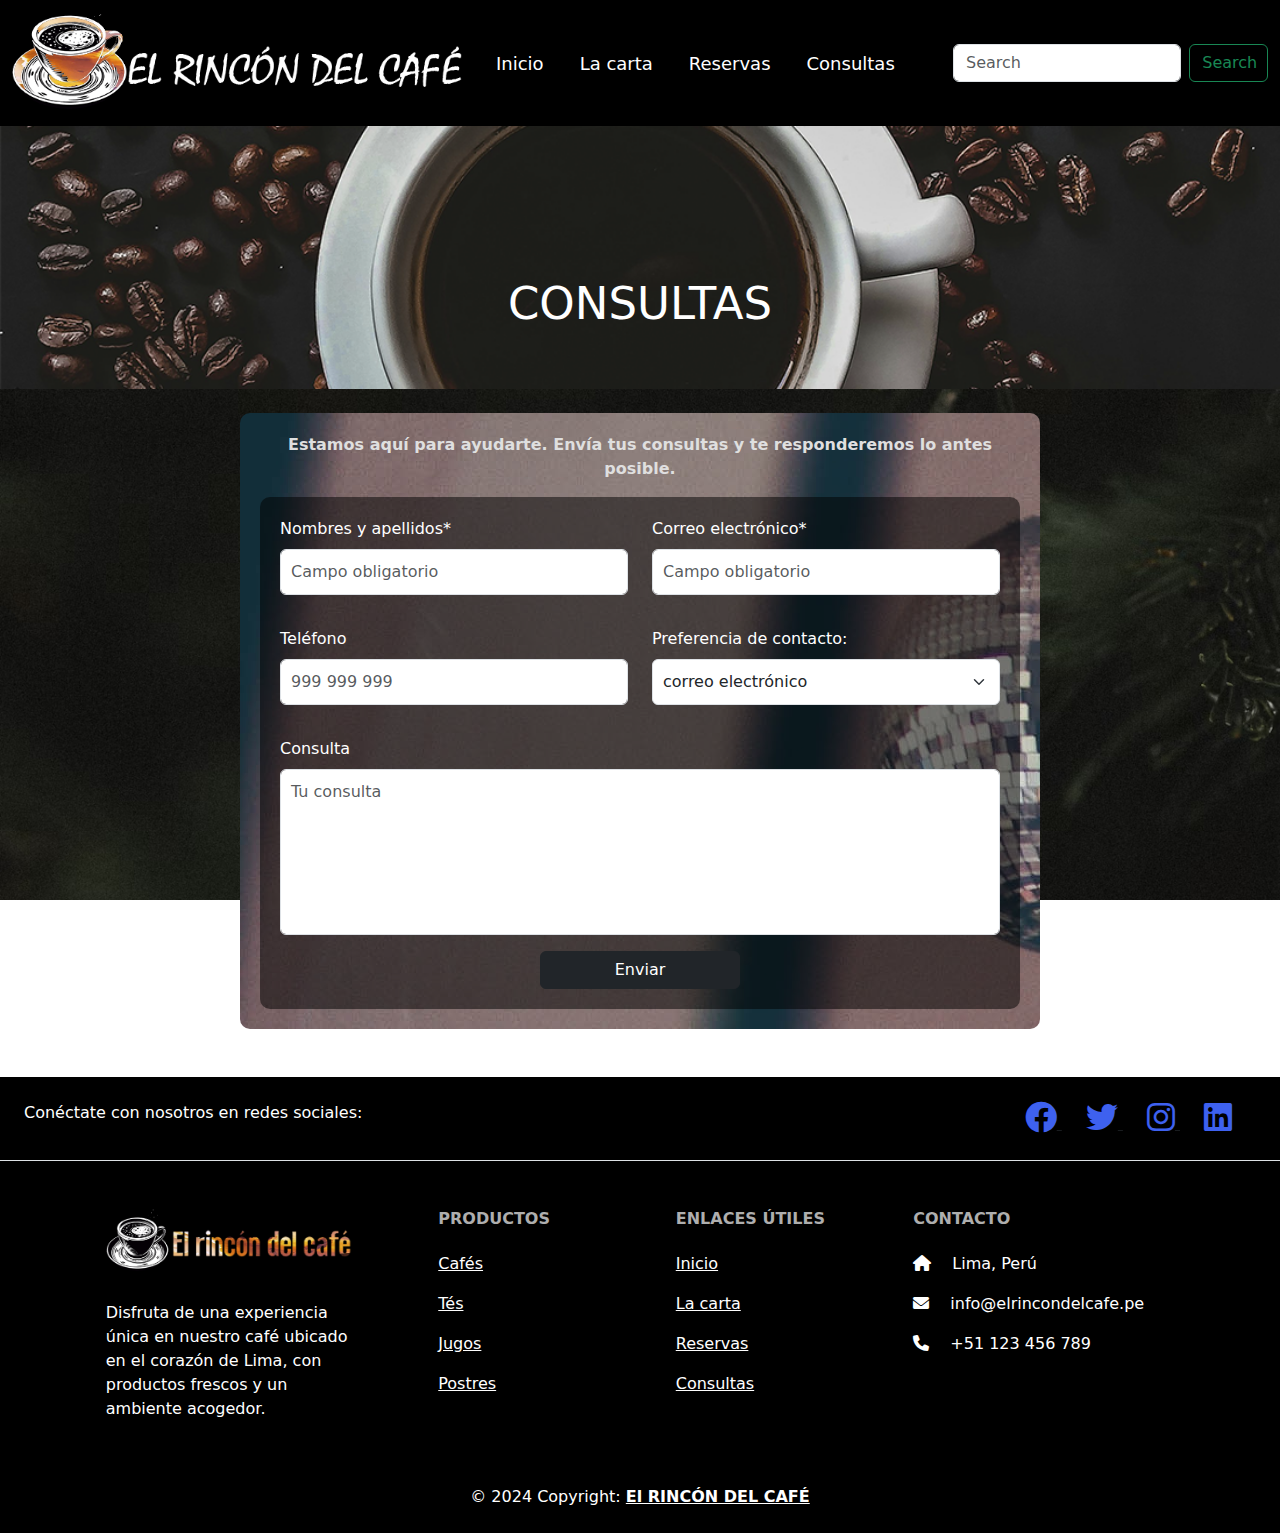
<file: consultas.html>
<!DOCTYPE html>
<html lang="es">
<head>
    <meta charset="UTF-8">
    <meta name="viewport" content="width=device-width, initial-scale=1.0">
    <link rel="icon" href="./img/favicon.webp" type="image/webp">
    <link rel="stylesheet" href="main.css">
    <link href="https://cdn.jsdelivr.net/npm/bootstrap@5.3.3/dist/css/bootstrap.min.css" rel="stylesheet" integrity="sha384-QWTKZyjpPEjISv5WaRU9OFeRpok6YctnYmDr5pNlyT2bRjXh0JMhjY6hW+ALEwIH" crossorigin="anonymous">
    <link rel="stylesheet" href="https://cdnjs.cloudflare.com/ajax/libs/font-awesome/6.0.0-beta3/css/all.min.css">
    <title>CONSULTAS</title>
</head>
<body>
    <!-- Menu de navegacion -->
    <header class="fondo-nav sticky-top">
        <nav class="navbar navbar-expand-lg fondito">
          <div class="container-fluid">
            <a class="navbar-brand" href="index.html">
              <img src="img/logo.png" alt="logo">
            </a>
            <button class="navbar-toggler" type="button" data-bs-toggle="collapse" data-bs-target="#navbarSupportedContent" aria-controls="navbarSupportedContent" aria-expanded="false" aria-label="Toggle navigation">
              <span class="navbar-toggler-icon"></span>
            </button>
            <div class="collapse navbar-collapse" id="navbarSupportedContent">
              <ul class="navbar-nav me-auto mb-2 mb-lg-0">
                <li class="nav-item ">
                  <a class="nav-link " aria-current="page" href="index.html">Inicio</a>
                </li>
                <li class="nav-item">
                  <a class="nav-link" href="la-carta.html">La carta</a>
                </li>
                <li class="nav-item">
                  <a class="nav-link" href="reservas.html">Reservas</a>
                </li>
                <li class="nav-item">
                  <a class="nav-link" href="consultas.html">Consultas</a>
                </li>
              </ul>
              <form class="d-flex" role="search">
                <input class="form-control me-2" type="search" placeholder="Search" aria-label="Search">
                <button class="btn btn-outline-success" type="submit">Search</button>
              </form>
            </div>
          </div>
        </nav>
      </header>
      <section id="carouselExampleCaptions" class="carousel slide mb-4">
        <div class="carousel-inner">
          <div class="carousel-item active">
            <img src="./img/h22.webp" class="d-block w-100" alt="Carrusel único">
            <div class="carousel-caption d-none d-md-block">
              <h2>CONSULTAS</h2>
            </div>
          </div>
        </div>
      </section>
      <section class="form-container">
        <p class="text-center"><strong>Estamos aquí para ayudarte. Envía tus consultas y te responderemos lo antes posible.</strong></p>
        <form class="reservation-form consultas-form">
            <div class="row mb-3">
                <div class="col-md-6">
                    <label for="nombres" class="form-label">Nombres y apellidos*</label>
                    <input id="nombres" type="text" class="form-control" placeholder="Campo obligatorio" required>
                </div>
                <div class="col-md-6">
                    <label for="email" class="form-label">Correo electrónico*</label>
                    <input id="email" type="email" class="form-control" placeholder="Campo obligatorio" required>
                </div>
            </div>
            <div class="row mb-3">
                <div class="col-md-6">
                    <label for="telefono" class="form-label">Teléfono</label>
                    <input id="telefono" type="tel" class="form-control" placeholder="999 999 999">
                </div>
                <div class="col-md-6">
                    <label for="contacto" class="form-label">Preferencia de contacto:</label>
                    <select id="contacto" class="form-select">
                        <option value="email">correo electrónico</option>
                        <option value="telefono">teléfono</option>
                    </select>
                </div>
            </div>
            <div class="mb-3">
                <label for="consulta" class="form-label">Consulta</label>
                <textarea id="consulta" class="form-control" rows="6" placeholder="Tu consulta"></textarea>
            </div>
            <div class="text-center">
                <button type="submit" class="btn btn-dark">Enviar</button>
            </div>
        </form>
    </section>
    
    
    
    <br>
    <br>
<!-- Footer -->
<footer class="text-center text-lg-start text-muted fondo-footer ">
    <!-- Section: Social media -->
    <section class="d-flex justify-content-center justify-content-lg-between p-4 border-bottom color-arriba-footer">
      <!-- Left -->
      <div class="me-5 d-none d-lg-block ">
        <span>Conéctate con nosotros en redes sociales:</span>
      </div>
      <!-- Left -->
  
      <!-- Right -->
      <div class="color-redes">
        <a href="" class="me-4 text-reset facebook">
          <i class="fab fa-facebook fa-2x"></i>
        </a>
        <a href="" class="me-4 text-reset">
          <i class="fab fa-twitter fa-2x"></i>
        </a>
        <a href="" class="me-4 text-reset">
          <i class="fab fa-instagram fa-2x"></i>
        </a>
        <a href="" class="me-4 text-reset">
          <i class="fab fa-linkedin fa-2x"></i>
        </a>
      </div>
      <!-- Right -->
    </section>
    <!-- Section: Social media -->
  
    <!-- Section: Links  -->
    <section>
      <div class="container text-center text-md-start mt-5">
        <!-- Grid row -->
        <div class="row mt-3">
          <!-- Grid column -->
          <div class="col-md-3 col-lg-4 col-xl-3 mx-auto mb-4">
            <!-- Content -->
            <div class="text-uppercase fw-bold mb-4">
              <img class="me-3 w-100" src="img/titulo-logo.png" alt=""> 
            </div>
            <p>
              Disfruta de una experiencia única en nuestro café ubicado en el corazón de Lima, con productos frescos y un ambiente acogedor.
            </p>
          </div>
          <!-- Grid column -->
  
          <!-- Grid column -->
          <div class="col-md-2 col-lg-2 col-xl-2 mx-auto mb-4">
            <!-- Links -->
            <h6 class="text-uppercase fw-bold mb-4">
              Productos
            </h6>
            <p>
              <a href="la-carta.html" class="text-reset">Cafés</a>
            </p>
            <p>
              <a href="la-carta.html" class="text-reset">Tés</a>
            </p>
            <p>
              <a href="la-carta.html" class="text-reset">Jugos</a>
            </p>
            <p>
              <a href="la-carta.html" class="text-reset">Postres</a>
            </p>
          </div>
          <!-- Grid column -->
  
          <!-- Grid column -->
          <div class="col-md-3 col-lg-2 col-xl-2 mx-auto mb-4">
            <!-- Links -->
            <h6 class="text-uppercase fw-bold mb-4">
              Enlaces útiles
            </h6>
            <p>
              <a href="Inicio" class="text-reset">Inicio</a>
            </p>
            <p>
              <a href="la-carta.html" class="text-reset">La carta</a>
            </p>
            <p>
              <a href="reservas.html" class="text-reset">Reservas</a>
            </p>
            <p>
              <a href="consultas.html" class="text-reset">Consultas</a>
            </p>
          </div>
          <!-- Grid column -->
  
          <!-- Grid column -->
          <div class="col-md-4 col-lg-3 col-xl-3 mx-auto mb-md-0 mb-4">
            <!-- Links -->
            <h6 class="text-uppercase fw-bold mb-4">Contacto</h6>
            <p><i class="fas fa-home me-3"></i> Lima, Perú</p>
            <p><i class="fas fa-envelope me-3"></i> info@elrincondelcafe.pe</p>
            <p><i class="fas fa-phone me-3"></i> +51 123 456 789</p>
          </div>
          <!-- Grid column -->
        </div>
        <!-- Grid row -->
      </div>
    </section>
  
  
  
        <!-- Copyright -->
        <div class="text-center p-4 copy">
          © 2024 Copyright:
          <a class="text-reset fw-bold" href="https://mdbootstrap.com/">El RINCÓN DEL CAFÉ</a>
        </div>
        <!-- Copyright -->
      </footer>
      <!-- Footer -->
    <script src="https://cdn.jsdelivr.net/npm/bootstrap@5.3.3/dist/js/bootstrap.bundle.min.js" integrity="sha384-YvpcrYf0tY3lHB60NNkmXc5s9fDVZLESaAA55NDzOxhy9GkcIdslK1eN7N6jIeHz" crossorigin="anonymous"></script>
</body>
</html>
</file>
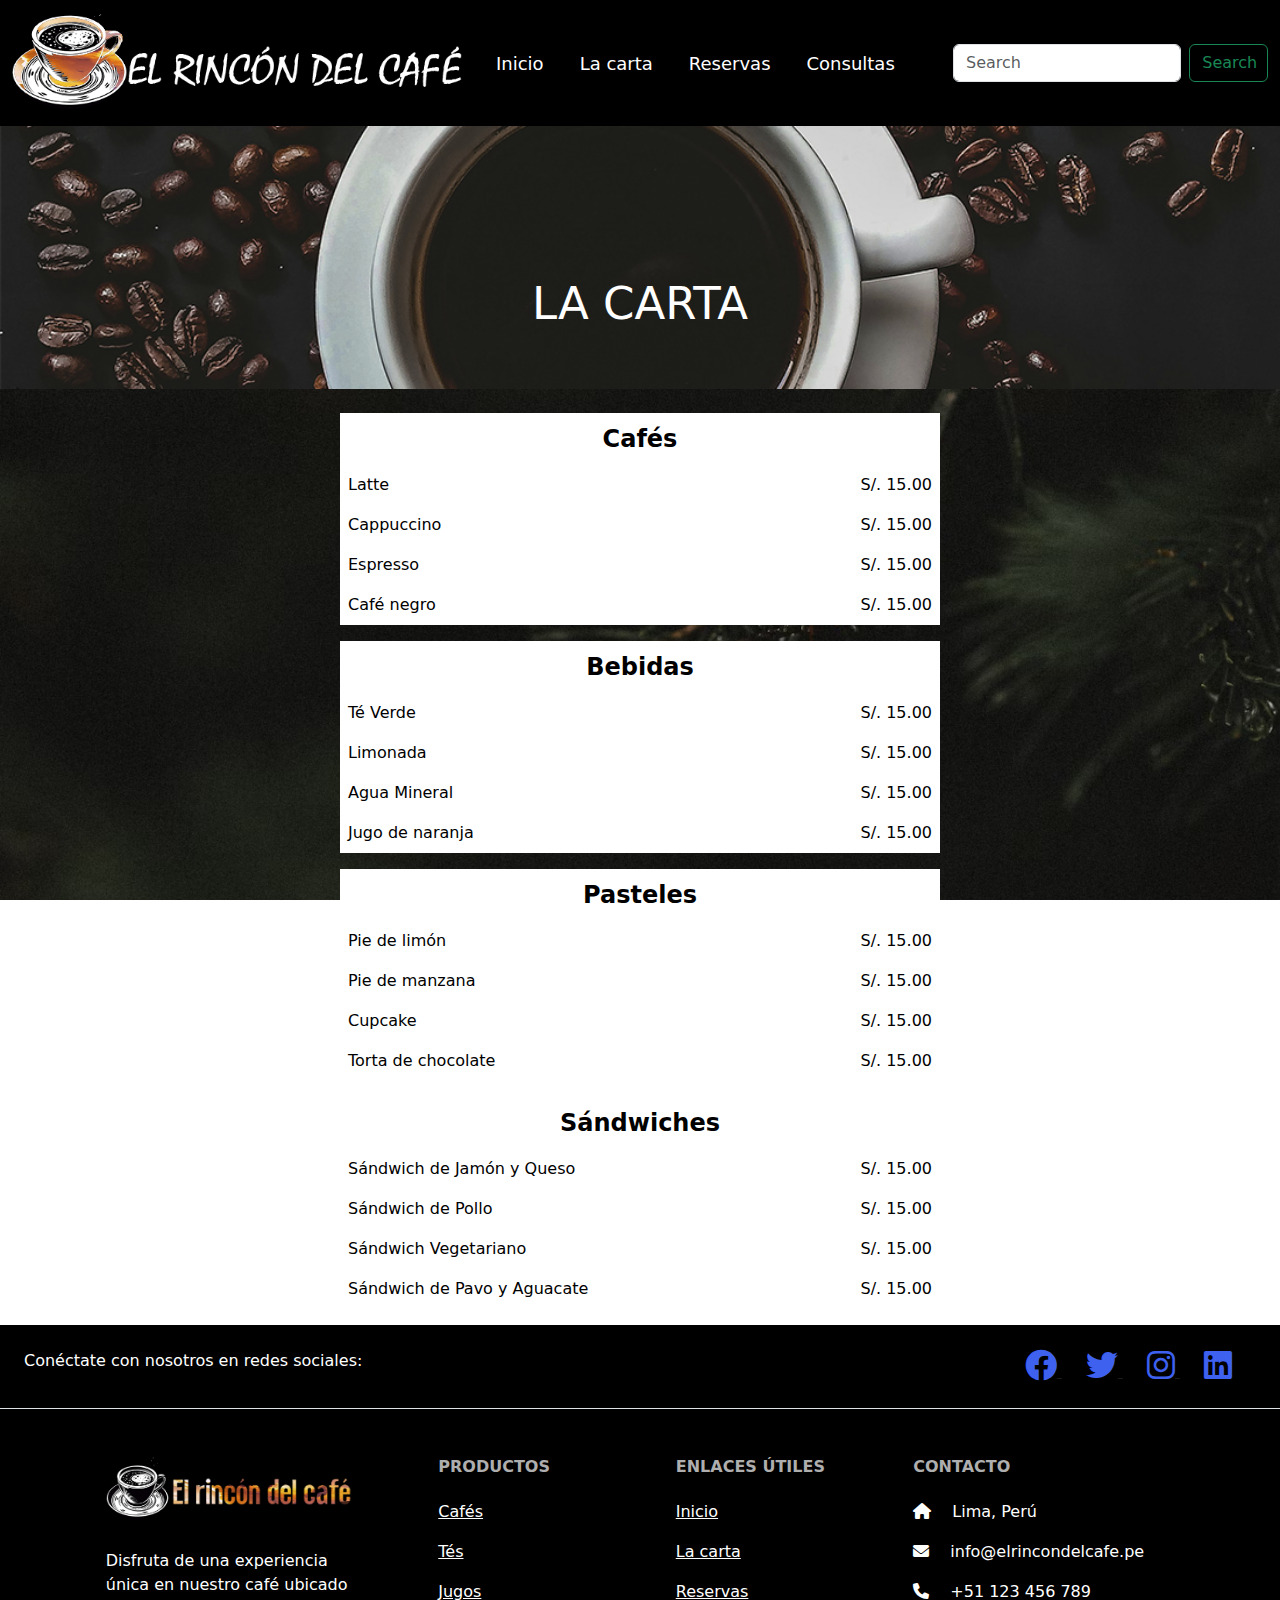
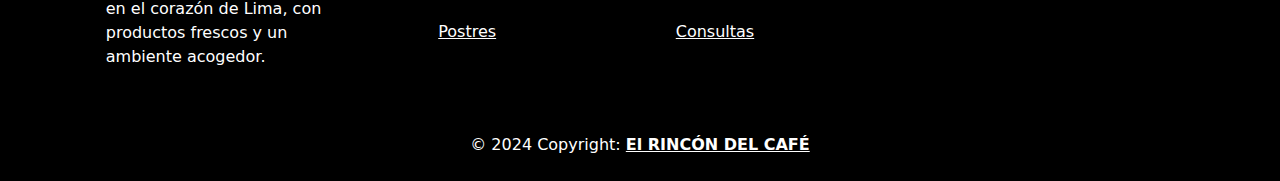
<file: la-carta.html>
<!DOCTYPE html>
<html lang="es">
<head>
    <meta charset="UTF-8">
    <meta name="viewport" content="width=device-width, initial-scale=1.0">
    <link rel="icon" href="./img/favicon.webp" type="image/webp">
    <link rel="stylesheet" href="main.css">
    <link href="https://cdn.jsdelivr.net/npm/bootstrap@5.3.3/dist/css/bootstrap.min.css" rel="stylesheet" integrity="sha384-QWTKZyjpPEjISv5WaRU9OFeRpok6YctnYmDr5pNlyT2bRjXh0JMhjY6hW+ALEwIH" crossorigin="anonymous">
    <link rel="stylesheet" href="https://cdnjs.cloudflare.com/ajax/libs/font-awesome/6.0.0-beta3/css/all.min.css">
    <title>LA CARTA</title>
</head>
<body>
    <!-- Menu de navegacion -->
    <header class="fondo-nav sticky-top">
        <nav class="navbar navbar-expand-lg fondito">
          <div class="container-fluid">
            <a class="navbar-brand" href="index.html">
              <img src="img/logo.png" alt="logo">
            </a>
            <button class="navbar-toggler" type="button" data-bs-toggle="collapse" data-bs-target="#navbarSupportedContent" aria-controls="navbarSupportedContent" aria-expanded="false" aria-label="Toggle navigation">
              <span class="navbar-toggler-icon"></span>
            </button>
            <div class="collapse navbar-collapse" id="navbarSupportedContent">
              <ul class="navbar-nav me-auto mb-2 mb-lg-0">
                <li class="nav-item ">
                  <a class="nav-link " aria-current="page" href="index.html">Inicio</a>
                </li>
                <li class="nav-item">
                  <a class="nav-link" href="la-carta.html">La carta</a>
                </li>
                <li class="nav-item">
                  <a class="nav-link" href="reservas.html">Reservas</a>
                </li>
                <li class="nav-item">
                  <a class="nav-link" href="consultas.html">Consultas</a>
                </li>
              </ul>
              <form class="d-flex" role="search">
                <input class="form-control me-2" type="search" placeholder="Search" aria-label="Search">
                <button class="btn btn-outline-success" type="submit">Search</button>
              </form>
            </div>
          </div>
        </nav>
      </header>
      <section id="carouselExampleCaptions" class="carousel slide mb-4">
        <div class="carousel-inner">
          <div class="carousel-item active">
            <img src="./img/h22.webp" class="d-block w-100" alt="Carrusel único">
            <div class="carousel-caption d-none d-md-block">
              <h2>LA CARTA</h2>
            </div>
          </div>
        </div>
      </section>
      <section>
        <!-- Tabla de Cafés -->
        <div class="table-responsive">
            <table class="table centered-table">
                <thead>
                    <tr class="header-row">
                        <th colspan="2" class="text-center">Cafés</th>
                    </tr>
                </thead>
                <tbody>
                    <tr class="even-row">
                        <td>Latte</td>
                        <td>S/. 15.00</td>
                    </tr>
                    <tr class="odd-row">
                        <td>Cappuccino</td>
                        <td>S/. 15.00</td>
                    </tr>
                    <tr class="even-row">
                        <td>Espresso</td>
                        <td>S/. 15.00</td>
                    </tr>
                    <tr class="odd-row">
                        <td>Café negro</td>
                        <td>S/. 15.00</td>
                    </tr>
                </tbody>
            </table>
        </div>
    
        <!-- Tabla de Bebidas -->
        <div class="table-responsive">
            <table class="table centered-table">
                <thead>
                    <tr class="header-row">
                        <th colspan="2" class="text-center">Bebidas</th>
                    </tr>
                </thead>
                <tbody>
                    <tr class="even-row">
                        <td>Té Verde</td>
                        <td>S/. 15.00</td>
                    </tr>
                    <tr class="odd-row">
                        <td>Limonada</td>
                        <td>S/. 15.00</td>
                    </tr>
                    <tr class="even-row">
                        <td>Agua Mineral</td>
                        <td>S/. 15.00</td>
                    </tr>
                    <tr class="odd-row">
                        <td>Jugo de naranja</td>
                        <td>S/. 15.00</td>
                    </tr>
                </tbody>
            </table>
        </div>
    
        <!-- Tabla de Pasteles -->
        <div class="table-responsive">
            <table class="table centered-table">
                <thead>
                    <tr class="header-row">
                        <th colspan="2" class="text-center">Pasteles</th>
                    </tr>
                </thead>
                <tbody>
                    <tr class="even-row">
                        <td>Pie de limón</td>
                        <td>S/. 15.00</td>
                    </tr>
                    <tr class="odd-row">
                        <td>Pie de manzana</td>
                        <td>S/. 15.00</td>
                    </tr>
                    <tr class="even-row">
                        <td>Cupcake</td>
                        <td>S/. 15.00</td>
                    </tr>
                    <tr class="odd-row">
                        <td>Torta de chocolate</td>
                        <td>S/. 15.00</td>
                    </tr>
                </tbody>
            </table>
        </div>
    
        <!-- Tabla de Sándwiches -->
        <div class="table-responsive">
            <table class="table centered-table">
                <thead>
                    <tr class="header-row">
                        <th colspan="2" class="text-center">Sándwiches</th>
                    </tr>
                </thead>
                <tbody>
                    <tr class="even-row">
                        <td>Sándwich de Jamón y Queso</td>
                        <td>S/. 15.00</td>
                    </tr>
                    <tr class="odd-row">
                        <td>Sándwich de Pollo</td>
                        <td>S/. 15.00</td>
                    </tr>
                    <tr class="even-row">
                        <td>Sándwich Vegetariano</td>
                        <td>S/. 15.00</td>
                    </tr>
                    <tr class="odd-row">
                        <td>Sándwich de Pavo y Aguacate</td>
                        <td>S/. 15.00</td>
                    </tr>
                </tbody>
            </table>
        </div>
    </section>       
<!-- Footer -->
<footer class="text-center text-lg-start text-muted fondo-footer ">
    <!-- Section: Social media -->
    <section class="d-flex justify-content-center justify-content-lg-between p-4 border-bottom color-arriba-footer">
      <!-- Left -->
      <div class="me-5 d-none d-lg-block ">
        <span>Conéctate con nosotros en redes sociales:</span>
      </div>
      <!-- Left -->
  
      <!-- Right -->
      <div class="color-redes">
        <a href="" class="me-4 text-reset facebook">
          <i class="fab fa-facebook fa-2x"></i>
        </a>
        <a href="" class="me-4 text-reset">
          <i class="fab fa-twitter fa-2x"></i>
        </a>
        <a href="" class="me-4 text-reset">
          <i class="fab fa-instagram fa-2x"></i>
        </a>
        <a href="" class="me-4 text-reset">
          <i class="fab fa-linkedin fa-2x"></i>
        </a>
      </div>
      <!-- Right -->
    </section>
    <!-- Section: Social media -->
  
    <!-- Section: Links  -->
    <section>
      <div class="container text-center text-md-start mt-5">
        <!-- Grid row -->
        <div class="row mt-3">
          <!-- Grid column -->
          <div class="col-md-3 col-lg-4 col-xl-3 mx-auto mb-4">
            <!-- Content -->
            <div class="text-uppercase fw-bold mb-4">
              <img class="me-3 w-100" src="img/titulo-logo.png" alt=""> 
            </div>
            <p>
              Disfruta de una experiencia única en nuestro café ubicado en el corazón de Lima, con productos frescos y un ambiente acogedor.
            </p>
          </div>
          <!-- Grid column -->
  
          <!-- Grid column -->
          <div class="col-md-2 col-lg-2 col-xl-2 mx-auto mb-4">
            <!-- Links -->
            <h6 class="text-uppercase fw-bold mb-4">
              Productos
            </h6>
            <p>
              <a href="la-carta.html" class="text-reset">Cafés</a>
            </p>
            <p>
              <a href="la-carta.html" class="text-reset">Tés</a>
            </p>
            <p>
              <a href="la-carta.html" class="text-reset">Jugos</a>
            </p>
            <p>
              <a href="la-carta.html" class="text-reset">Postres</a>
            </p>
          </div>
          <!-- Grid column -->
  
          <!-- Grid column -->
          <div class="col-md-3 col-lg-2 col-xl-2 mx-auto mb-4">
            <!-- Links -->
            <h6 class="text-uppercase fw-bold mb-4">
              Enlaces útiles
            </h6>
            <p>
              <a href="index.html" class="text-reset">Inicio</a>
            </p>
            <p>
              <a href="la-carta.html" class="text-reset">La carta</a>
            </p>
            <p>
              <a href="reservas.html" class="text-reset">Reservas</a>
            </p>
            <p>
              <a href="consultas" class="text-reset">Consultas</a>
            </p>
          </div>
          <!-- Grid column -->
  
          <!-- Grid column -->
          <div class="col-md-4 col-lg-3 col-xl-3 mx-auto mb-md-0 mb-4">
            <!-- Links -->
            <h6 class="text-uppercase fw-bold mb-4">Contacto</h6>
            <p><i class="fas fa-home me-3"></i> Lima, Perú</p>
            <p><i class="fas fa-envelope me-3"></i> info@elrincondelcafe.pe</p>
            <p><i class="fas fa-phone me-3"></i> +51 123 456 789</p>
          </div>
          <!-- Grid column -->
        </div>
        <!-- Grid row -->
      </div>
    </section>
  
  
  
        <!-- Copyright -->
        <div class="text-center p-4 copy">
          © 2024 Copyright:
          <a class="text-reset fw-bold" href="https://mdbootstrap.com/">El RINCÓN DEL CAFÉ</a>
        </div>
        <!-- Copyright -->
      </footer>
      <!-- Footer -->

      <script src="https://cdn.jsdelivr.net/npm/bootstrap@5.3.3/dist/js/bootstrap.bundle.min.js" integrity="sha384-YvpcrYf0tY3lHB60NNkmXc5s9fDVZLESaAA55NDzOxhy9GkcIdslK1eN7N6jIeHz" crossorigin="anonymous"></script>
</body>
</html>
</file>
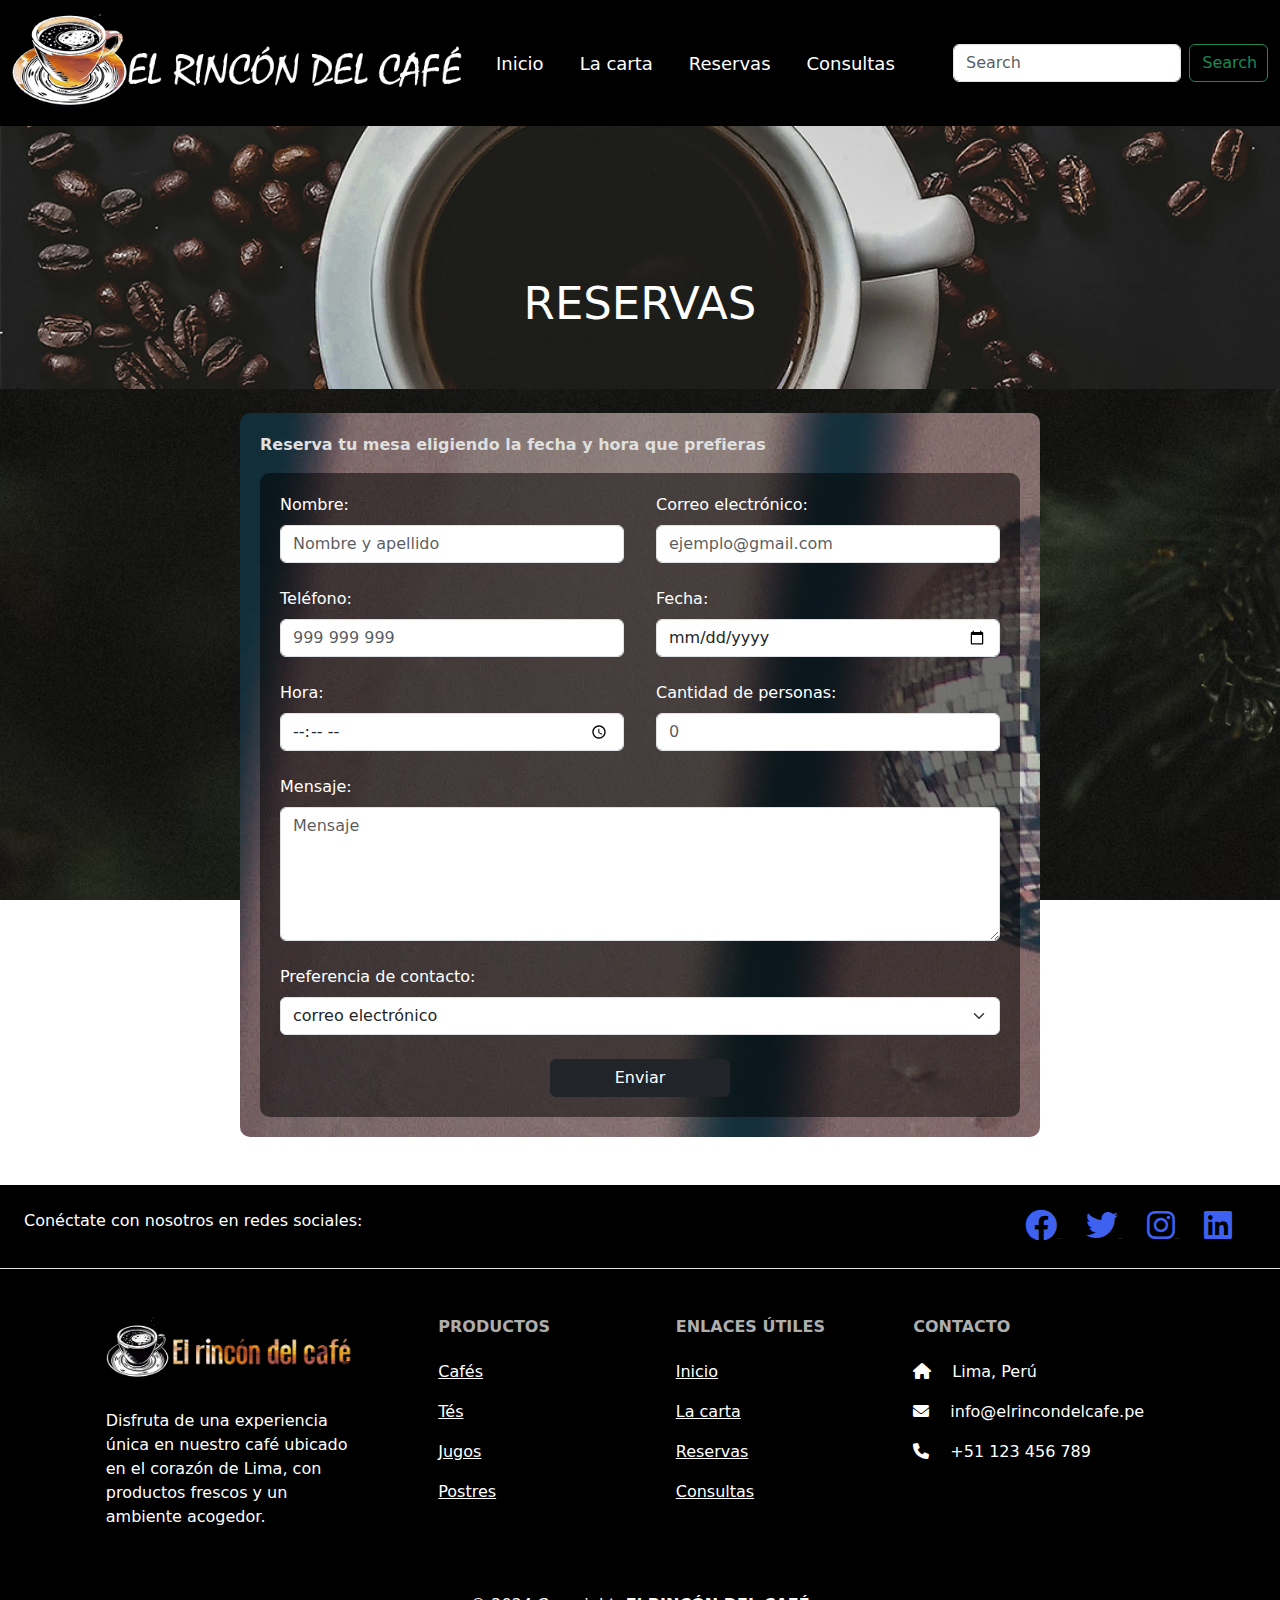
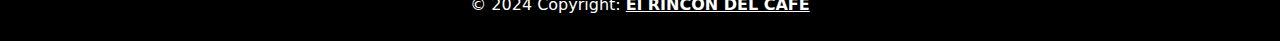
<file: reservas.html>
<!DOCTYPE html>
<html lang="es">
<head>
    <meta charset="UTF-8">
    <meta name="viewport" content="width=device-width, initial-scale=1.0">
    <link rel="icon" href="./img/favicon.webp" type="image/webp">
    <link rel="stylesheet" href="main.css">
    <link href="https://cdn.jsdelivr.net/npm/bootstrap@5.3.3/dist/css/bootstrap.min.css" rel="stylesheet" integrity="sha384-QWTKZyjpPEjISv5WaRU9OFeRpok6YctnYmDr5pNlyT2bRjXh0JMhjY6hW+ALEwIH" crossorigin="anonymous">
    <link rel="stylesheet" href="https://cdnjs.cloudflare.com/ajax/libs/font-awesome/6.0.0-beta3/css/all.min.css">
    <title>RESERVAS</title>
</head>
<body>
    <!-- Menu de navegacion -->
    <header class="fondo-nav sticky-top">
        <nav class="navbar navbar-expand-lg fondito">
          <div class="container-fluid">
            <a class="navbar-brand" href="index.html">
              <img src="img/logo.png" alt="logo">
            </a>
            <button class="navbar-toggler" type="button" data-bs-toggle="collapse" data-bs-target="#navbarSupportedContent" aria-controls="navbarSupportedContent" aria-expanded="false" aria-label="Toggle navigation">
              <span class="navbar-toggler-icon"></span>
            </button>
            <div class="collapse navbar-collapse" id="navbarSupportedContent">
              <ul class="navbar-nav me-auto mb-2 mb-lg-0">
                <li class="nav-item ">
                  <a class="nav-link " aria-current="page" href="index.html">Inicio</a>
                </li>
                <li class="nav-item">
                  <a class="nav-link" href="la-carta.html">La carta</a>
                </li>
                <li class="nav-item">
                  <a class="nav-link" href="reservas.html">Reservas</a>
                </li>
                <li class="nav-item">
                  <a class="nav-link" href="consultas.html">Consultas</a>
                </li>
              </ul>
              <form class="d-flex" role="search">
                <input class="form-control me-2" type="search" placeholder="Search" aria-label="Search">
                <button class="btn btn-outline-success" type="submit">Search</button>
              </form>
            </div>
          </div>
        </nav>
      </header>
      <main>
        <section id="carouselExampleCaptions" class="carousel slide mb-4">
          <div class="carousel-inner">
            <div class="carousel-item active">
              <img src="./img/h22.webp" class="d-block w-100" alt="Carrusel único">
              <div class="carousel-caption d-none d-md-block">
                <h2>RESERVAS</h2>
              </div>
            </div>
          </div>
        </section>
        <section class="form-container">

            <p><strong>Reserva tu mesa eligiendo la fecha y hora que prefieras</strong></p>
            <form class="reservation-form">
                <div class="row mb-4"> <!-- Cambiado mb-3 a mb-4 para mayor espaciado -->
                    <div class="col-md-6 pe-3"> <!-- Añadido pe-3 para margen derecho -->
                        <label for="nombre" class="form-label">Nombre:</label>
                        <input id="nombre" name="nombres" class="form-control" placeholder="Nombre y apellido" required>
                    </div>
                    <div class="col-md-6 ps-3"> <!-- Añadido ps-3 para margen izquierdo -->
                        <label for="correo" class="form-label">Correo electrónico:</label>
                        <input id="correo" name="correo" type="email" class="form-control" placeholder="ejemplo@gmail.com" required>
                    </div>
                </div>
    
                <div class="row mb-4"> <!-- Cambiado mb-3 a mb-4 para mayor espaciado -->
                    <div class="col-md-6 pe-3">
                        <label for="telefono" class="form-label">Teléfono:</label>
                        <input id="telefono" name="telefono" type="tel" class="form-control" placeholder="999 999 999">
                    </div>
                    <div class="col-md-6 ps-3">
                        <label for="fecha" class="form-label">Fecha:</label>
                        <input id="fecha" name="fecha" type="date" class="form-control" required>
                    </div>
                </div>
    
                <div class="row mb-4"> <!-- Cambiado mb-3 a mb-4 para mayor espaciado -->
                    <div class="col-md-6 pe-3">
                        <label for="hora" class="form-label">Hora:</label>
                        <input type="time" id="hora" name="hora" class="form-control" required>
                    </div>
                    <div class="col-md-6 ps-3">
                        <label for="personas" class="form-label">Cantidad de personas:</label>
                        <input id="personas" name="personas" type="number" class="form-control" placeholder="0" required>
                    </div>
                </div>
    
                <div class="mb-4"> <!-- Cambiado mb-3 a mb-4 para mayor espaciado -->
                    <label for="mensaje" class="form-label">Mensaje:</label>
                    <textarea id="mensaje" name="mensaje" class="form-control" rows="5" placeholder="Mensaje"></textarea>
                </div>
    
                <div class="mb-4">
                    <label for="contacto" class="form-label">Preferencia de contacto:</label>
                    <select name="contacto" id="contacto" class="form-select">
                        <option value="email">correo electrónico</option>
                        <option value="telefono">teléfono</option>
                    </select>
                </div>
                <div class="d-flex justify-content-center">
                  <button type="submit" class="btn btn-dark">Enviar</button>
                </div>
            </form>
        </section>
    </main>
    
    
    
    <br>
    <br>
    <footer class="text-center text-lg-start text-muted fondo-footer ">
        <!-- Section: Social media -->
        <section class="d-flex justify-content-center justify-content-lg-between p-4 border-bottom color-arriba-footer">
          <!-- Left -->
          <div class="me-5 d-none d-lg-block ">
            <span>Conéctate con nosotros en redes sociales:</span>
          </div>
          <!-- Left -->
      
          <!-- Right -->
          <div class="color-redes">
            <a href="" class="me-4 text-reset facebook">
              <i class="fab fa-facebook fa-2x"></i>
            </a>
            <a href="" class="me-4 text-reset">
              <i class="fab fa-twitter fa-2x"></i>
            </a>
            <a href="" class="me-4 text-reset">
              <i class="fab fa-instagram fa-2x"></i>
            </a>
            <a href="" class="me-4 text-reset">
              <i class="fab fa-linkedin fa-2x"></i>
            </a>
          </div>
          <!-- Right -->
        </section>
        <!-- Section: Social media -->
      
        <!-- Section: Links  -->
        <section>
          <div class="container text-center text-md-start mt-5">
            <!-- Grid row -->
            <div class="row mt-3">
              <!-- Grid column -->
              <div class="col-md-3 col-lg-4 col-xl-3 mx-auto mb-4">
                <!-- Content -->
                <div class="text-uppercase fw-bold mb-4">
                  <img class="me-3 w-100" src="img/titulo-logo.png" alt=""> 
                </div>
                <p>
                  Disfruta de una experiencia única en nuestro café ubicado en el corazón de Lima, con productos frescos y un ambiente acogedor.
                </p>
              </div>
              <!-- Grid column -->
      
              <!-- Grid column -->
              <div class="col-md-2 col-lg-2 col-xl-2 mx-auto mb-4">
                <!-- Links -->
                <h6 class="text-uppercase fw-bold mb-4">
                  Productos
                </h6>
                <p>
                  <a href="la-carta.html" class="text-reset">Cafés</a>
                </p>
                <p>
                  <a href="la-carta.html" class="text-reset">Tés</a>
                </p>
                <p>
                  <a href="la-carta.html" class="text-reset">Jugos</a>
                </p>
                <p>
                  <a href="la-carta.html" class="text-reset">Postres</a>
                </p>
              </div>
              <!-- Grid column -->
      
              <!-- Grid column -->
              <div class="col-md-3 col-lg-2 col-xl-2 mx-auto mb-4">
                <!-- Links -->
                <h6 class="text-uppercase fw-bold mb-4">
                  Enlaces útiles
                </h6>
                <p>
                  <a href="index.html" class="text-reset">Inicio</a>
                </p>
                <p>
                  <a href="la-carta.html" class="text-reset">La carta</a>
                </p>
                <p>
                  <a href="reservas.html" class="text-reset">Reservas</a>
                </p>
                <p>
                  <a href="consultas.html" class="text-reset">Consultas</a>
                </p>
              </div>
              <!-- Grid column -->
      
              <!-- Grid column -->
              <div class="col-md-4 col-lg-3 col-xl-3 mx-auto mb-md-0 mb-4">
                <!-- Links -->
                <h6 class="text-uppercase fw-bold mb-4">Contacto</h6>
                <p><i class="fas fa-home me-3"></i> Lima, Perú</p>
                <p><i class="fas fa-envelope me-3"></i> info@elrincondelcafe.pe</p>
                <p><i class="fas fa-phone me-3"></i> +51 123 456 789</p>
              </div>
              <!-- Grid column -->
            </div>
            <!-- Grid row -->
          </div>
        </section>
      
      
      
            <!-- Copyright -->
            <div class="text-center p-4 copy">
              © 2024 Copyright:
              <a class="text-reset fw-bold" href="https://mdbootstrap.com/">El RINCÓN DEL CAFÉ</a>
            </div>
            <!-- Copyright -->
          </footer>
          <!-- Footer -->
        <script src="https://cdn.jsdelivr.net/npm/bootstrap@5.3.3/dist/js/bootstrap.bundle.min.js" integrity="sha384-YvpcrYf0tY3lHB60NNkmXc5s9fDVZLESaAA55NDzOxhy9GkcIdslK1eN7N6jIeHz" crossorigin="anonymous"></script>
</body>
</html>
</file>
<file: main.css>
/* --------------------- */
/* Estilos generales */
/* --------------------- */

/* Fondo y estilos del body */
body {
    background-image: url(./img/fondomasoscuro.avif);
    background-attachment: fixed;
    background-size: cover;
    background-position: center;
}

/* CARRUSEL */
.carousel-caption {
    display: flex;

    position: absolute;
    top: 50%; /* Ajusta este valor hacia arriba según necesites */
    left: 50%;
    transform: translate(0 40%);
    text-align: center;
}
.carousel-caption h5 {
    background-color: #00000067;
    font-size: 2rem; /* Cambia este valor para ajustar el tamaño del título */
}

.carousel-caption p {
    background-color: #00000067;
    font-size: 1.2rem; /* Cambia este valor para ajustar el tamaño del párrafo */
}

/* CARRUSEL TERMINADO */

.navbar-brand img{
    width: 450px;
    height:100px;
}


/* Fondo oscuro aplicado en secciones específicas */
.fondito {
    background-color: #000 !important;
}

/* Fuente Montserrat (reemplazada por Roboto en este caso) */
.fuente-montserrat {
    font-family: Roboto, sans-serif;
}

/* --------------------- */
/* Encabezado y barra de navegación */
/* --------------------- */

/* Enlaces en la barra de navegación */
.navbar-nav .nav-link {
    color: #fff;
    margin: 0 10px;
    font-size: 18px;
}

/* Efecto hover en los enlaces de la navegación */
.navbar-nav .nav-link:hover {
    color: #ffff01;
}

/* --------------------- */
/* Títulos y textos */
/* --------------------- */

/* Títulos H2 */
h2 {
    font-size: 45px !important;
}

/* Texto en negrita */
strong {
    color: #dfdfdf;
}

/* Artículo con color específico */
article {
    color: #c2c5aa;
}

/* Colores principales */
.color-main {
    color: #dde0d9;
}

/* Colores en áreas destacadas */
.color-destacado h5 {
    color: #b8f500;
}

.color-destacado p {
    color: #dff6c8;
}

/* --------------------- */
/* Sección de consultas y formulario */
/* --------------------- */

/* Contenedor del formulario */
.form-container {
    background-image: url('img/fondoformulario.jpeg');
    padding: 20px;
    border-radius: 10px;
    max-width: 800px;
    margin: 0 auto;
    color: #fff;
}

/* Sección de consultas */
.consultas-section {
    margin: 20px auto;
    max-width: 800px;
}

/* Estilos para controles de formulario en la sección de consultas */
.consultas-form .form-control, .consultas-form .form-select {
    max-width: 100%;
    width: 100%;
    padding: 10px;
    margin-bottom: 1rem;
}

/* Textarea en la sección de consultas */
.consultas-form textarea {
    resize: none;
}

/* Botón en la sección de consultas */
.consultas-form button {
    width: 200px;
}

/* Texto en las secciones de consultas y reservas */
.consultas, .reservas {
    color: #d2bbbb;
}

/* --------------------- */
/* Formulario de reservaciones */
/* --------------------- */

.reservation-form {
    background: rgba(0, 0, 0, .5);
    padding: 20px;
    border-radius: 10px;
}

/* --------------------- */
/* Botones y enlaces */
/* --------------------- */

/* Estilo general para botones */
.btn {
    width: 25%;
    background-color: #7fffd4;
    color: #000;
}

/* Enlaces sin subrayado */
a {
    text-decoration: none;
}

/* --------------------- */
/* Estilos de elementos del menú */
/* --------------------- */

/* Items del menú */
.menu-item {
    display: flex;
    justify-content: space-between;
    align-items: center;
    border: 1px solid #f9f9f925;
    border-radius: 10px;
    margin-bottom: 15px;
}

/* Imágenes dentro de los items del menú */
.menu-item img {
    width: 150px;
    height: 150px;
}

/* Insignia de precio en los items del menú */
.menu-item .price-badge {
    background-color: #f20202;
    color: #fff;
    font-size: 18px;
    padding: 10px 15px;
    border-radius: 50%;
}

/* --------------------- */
/* Tablas */
/* --------------------- */

/* Tabla centrada */
.centered-table {
    width: 100%;
    max-width: 600px;
    margin: 0 auto;
    border-collapse: collapse;
}

/* Fila de encabezado */
.header-row {
    background-color: #e8e8e8;
    color: #fff;
    font-size: 1.5em;
    font-weight: 700;
}

/* Filas pares e impares en la tabla */
.even-row {
    background-color: #ff2a00 !important;
}

.odd-row {
    background-color: #fff1ee;
}

/* Última celda alineada a la derecha */
td:last-child {
    text-align: right;
}

/* Tamaño de fuente en las celdas */
td {
    font-size: 1em;
}

/* Tabla con respuesta horizontal */
.table-responsive {
    overflow-x: auto;
}

/* Quitar bordes de la tabla */
.centered-table td, .centered-table th {
    border: none;
}

/* --------------------- */
/* Footer */
/* --------------------- */

/* Fondo del pie de página */
.fondo-footer {
    background-color: #000;
}

/* Colores en el pie de página */
.color-arriba-footer span, .copy, .fondo-footer p {
    color: #fff;
}

.color-redes a.text-reset i {
    color: #3e61ef;
}

.fondo-footer h6 {
    color: #aeaeae;
}

/* --------------------- */
/* Otros estilos adicionales */
/* --------------------- */

/* Tarjetas con borde blanco */
.card {
    border: 1px solid #fff;
    background-color: transparent !important;
}

/* Ajuste de imágenes */
.imagen-ajustada {
    width: 100%;
    height: 100%;
    object-fit: contain;
}

/* Estilo para tablas en general */
td, th {
    padding: 15px;
}
</file>
